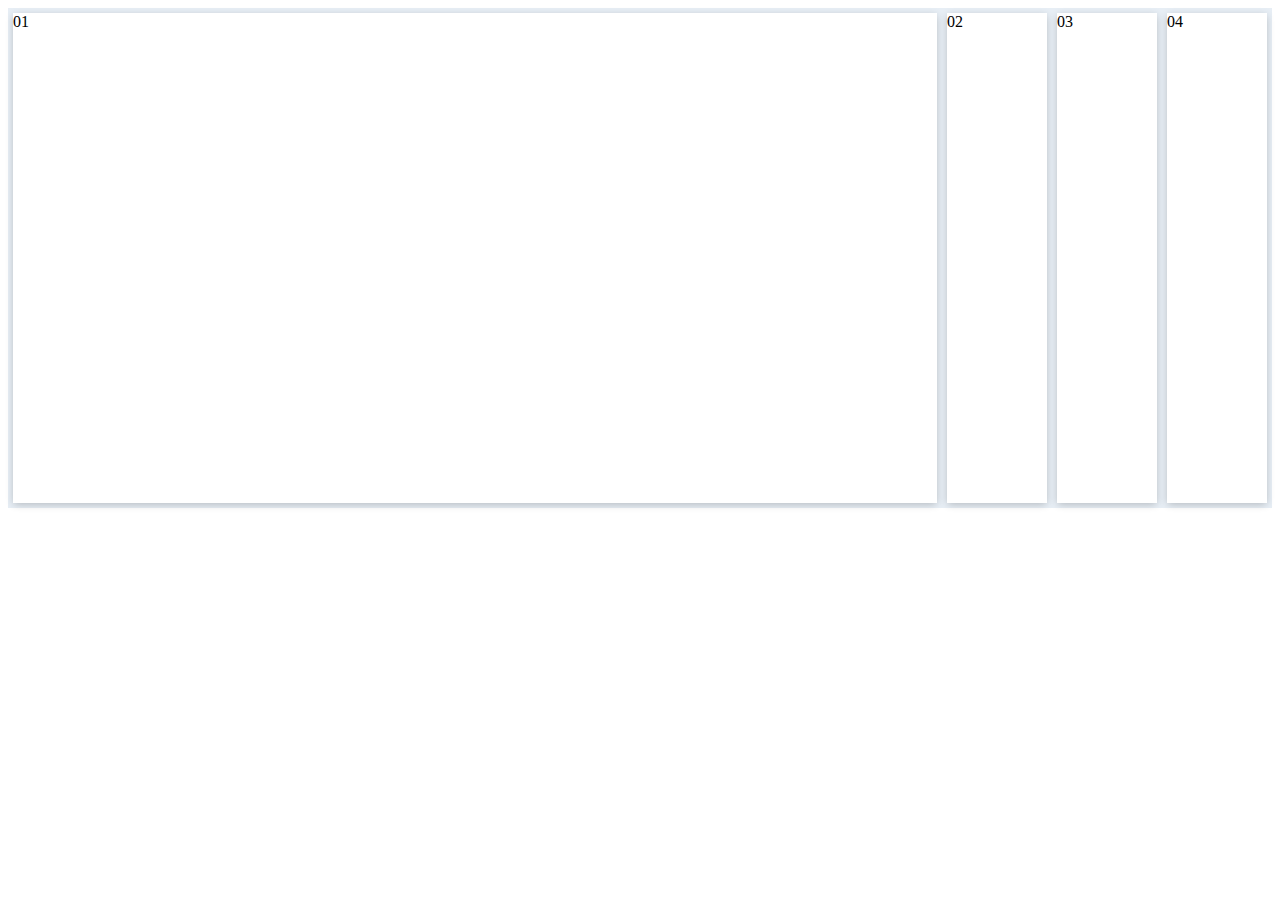
<file: html/flexBox.html>
<!DOCTYPE html>
<html lang="pt-Br">

<head>
    <meta charset="UTF-8">
    <meta name="viewport" content="width=device-width, initial-scale=1.0">
    <meta http-equiv="X-UA-Compatible" content="ie=edge">
    <title>Document</title>
</head>

<body>

    <style>
        #content {
            background: #e7eef5;
            height: 500px;
            display: flex;
            flex-direction: row;
            /*row, column, row-reverse, colum-reverse */
            flex-wrap: no-wrap;
            /*wrap, wrap-reverse, no-wrap*/
            justify-content: flex-start;
            /*flex-start, flex-end, space-batween, space-around*/
            align-items: stretch;
            /*flex-start, flex-end, center, strech, baseline*/
        }

        .item {
            flex-grow: 0;
            flex-shrink: 1;
            flex-basis: auto;
            width: 100px;
            color: black;
            -webkit-box-shadow: 0px 2px 8px -1px rgba(0, 0, 0, 0.24);
            background: white;
            margin: 5px;
        }

        .item:nth-child(1) {
            order: 1;
            flex-grow: 1;
        }


        .item:nth-child(2) {
            order: 2;
        }



        .item:nth-child(3) {
            order: 3;
        }



        .item:nth-child(4) {
            order: 4;
        }
    </style>

    <section id="content">

        <article class="item">01</article>
        <article class="item">02</article>
        <article class="item">03</article>
        <article class="item">04</article>

    </section>

</body>

</html>
</file>
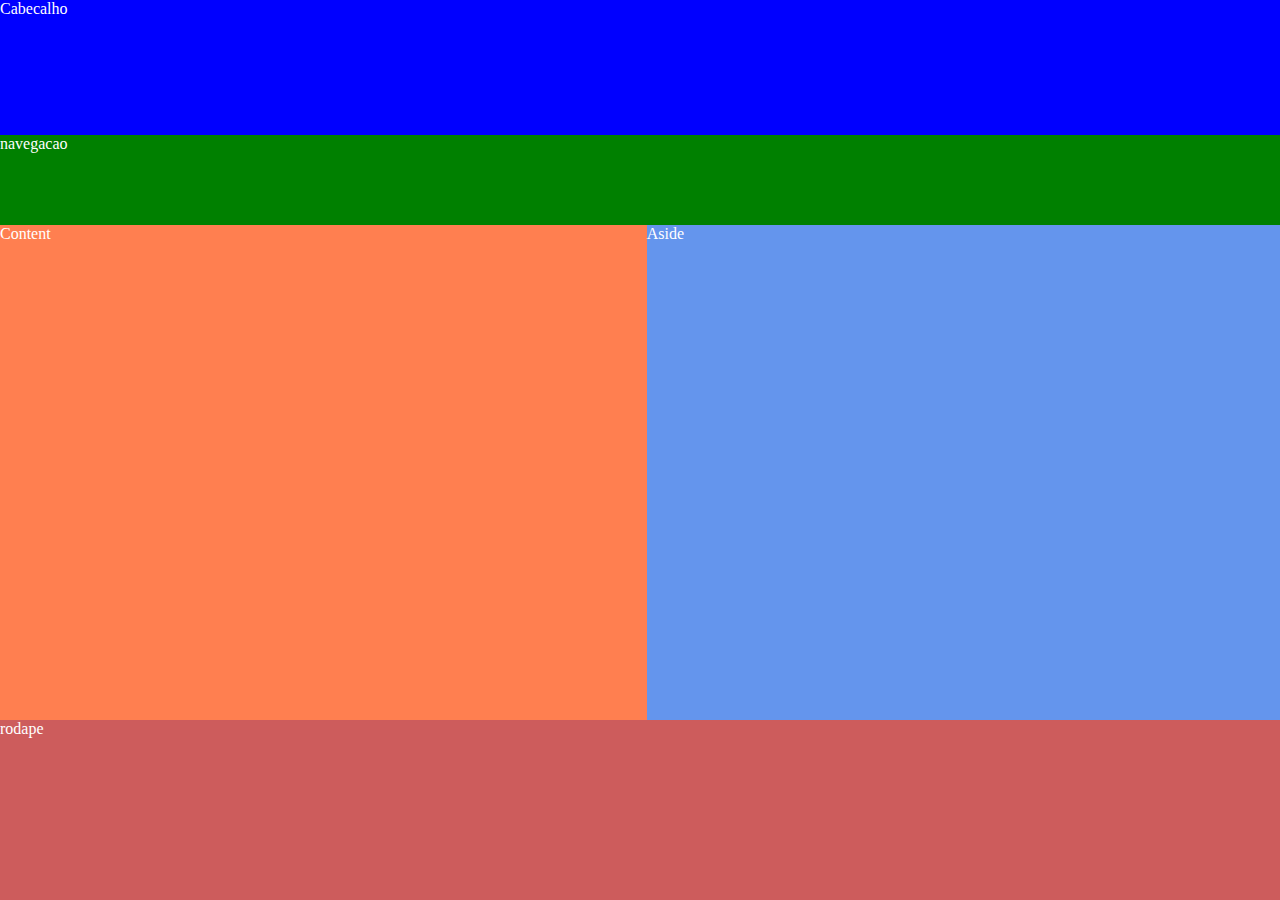
<file: html/grid.html>
<!DOCTYPE html>
<html lang="pt-BR">
<head>
    <meta charset="UTF-8">
    <meta name="viewport" content="width=device-width, initial-scale=1.0">
    <meta http-equiv="X-UA-Compatible" content="ie=edge">
    <title>Document</title>
</head>
<body>

    <style>
        
        *{
            padding: 0; margin: 0;
            color: white;
        }

        #main{
            display: grid;
            grid-template-rows: 15vh 10vh 55vh 20vh;
            grid-template-areas: "cabecalho cabecalho" "navegacao navegacao" "content aside" "rodape rodape"
        }

        .cabecalho{
            grid-area: cabecalho;
            background-color: blue;
        }

        .navegacao{
            grid-area: navegacao;
            background-color: green;
        }

        .content{
            grid-area: content;
            background-color: coral;
        }
        .aside{
            grid-area: aside;
            background-color: cornflowerblue;
        }
        .rodape{
            grid-area: rodape;
            background-color: indianred;
        }

        @media screen and (max-width: 568px){
            body{background-color: grey;}
            #main{grid-template-areas: "cabecalho" "content" "aside" "rodape";}
            .navegacao{grid-area: cabecalho; margin-top: 20px;}
        }

    </style>

    <nav id="main">
        <header class="cabecalho">Cabecalho</header>
        <nav class="navegacao">navegacao</nav>
        <article class="content">Content</article>
        <aside class="aside">Aside</aside>
        <footer class="rodape">rodape</footer>
    </nav>
    
</body>
</html>
</file>
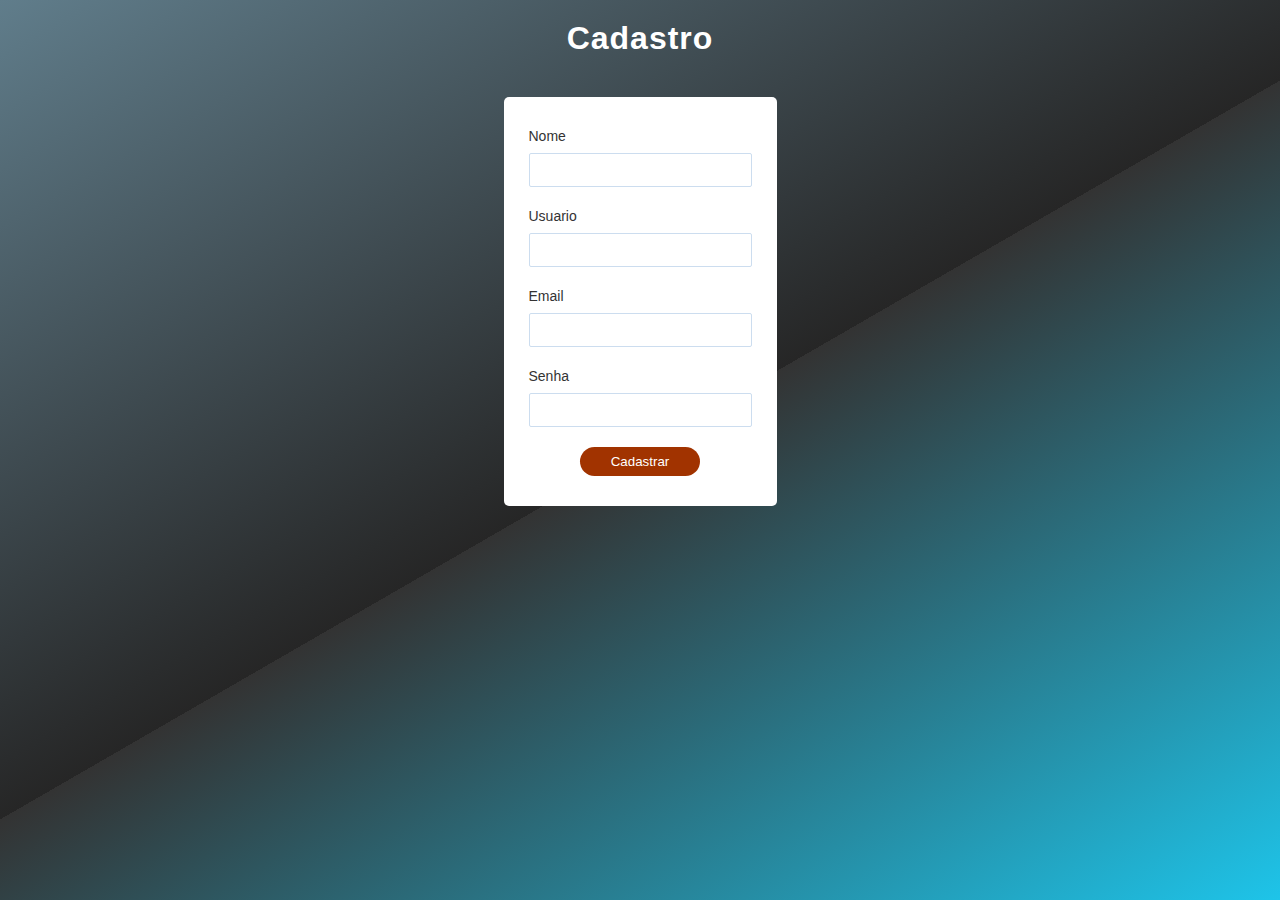
<file: html/Cadastro/cadastro.html>
<!DOCTYPE html>
<html lang="en">

<head>
  <meta charset="UTF-8" />
  <meta name="viewport" content="width=device-width, initial-scale=1.0" />
  <meta http-equiv="X-UA-Compatible" content="ie=edge" />
  <title>Document</title>
  <link rel="stylesheet" href="style.css" />
</head>

<body>
  <section class="form-section">
    <h1>Cadastro</h1>

    <div class="form-wrapper">
      <form>
        <div class="input-block">
          <label for="nome">Nome</label>
          <input type="nome" id="nome" />
        </div>
        <div class="input-block">
          <label for="nomeUsuario">Usuario</label>
          <input type="nomeUsuario" id="nomeUsuario" />
        </div>
        <div class="input-block">
          <label for="login-email">Email</label>
          <input type="email" id="login-email" />
        </div>
        <div class="input-block">
          <label for="login-password">Senha</label>
          <input type="password" id="login-password" />
        </div>

        <button type="submit" class="btn-cadastro">Cadastrar</button>
      </form>
    </div>
  </section>

  <script src="script.js"></script>
</body>

</html>
</file>
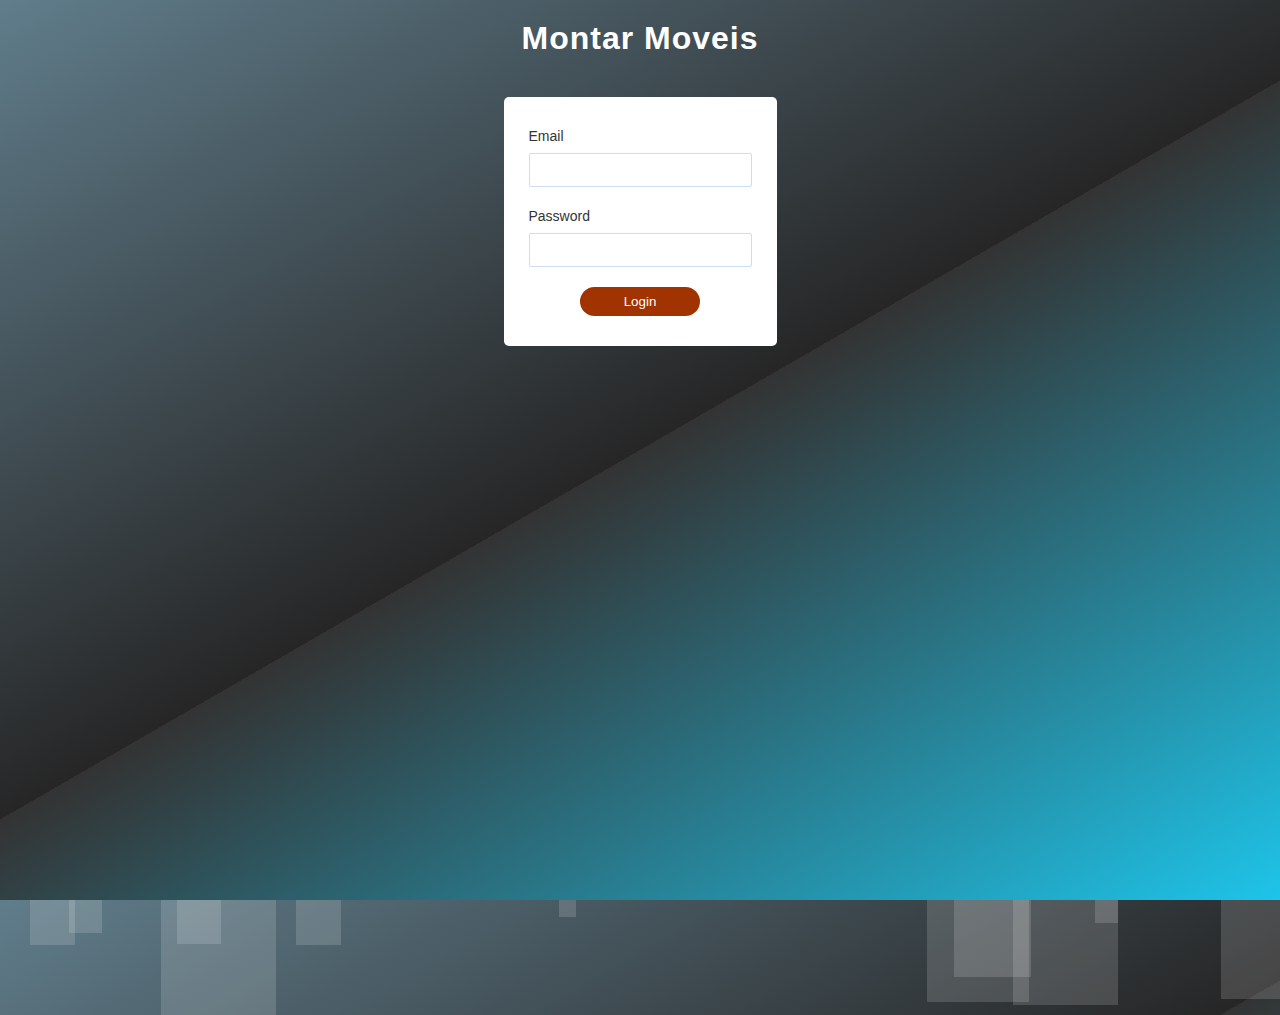
<file: html/Login/login.html>
<!DOCTYPE html>
<html lang="en">
  <head>
    <meta charset="UTF-8" />
    <meta name="viewport" content="width=device-width, initial-scale=1.0" />
    <meta http-equiv="X-UA-Compatible" content="ie=edge" />
    <title>Document</title>
    <link rel="stylesheet" href="style.css" />
  </head>
  <body>
    <section class="form-section">
      <h1>
        Montar Moveis
      </h1>

      <div class="form-wrapper">
        <form>
          <div class="input-block">
            <label for="login-email">Email</label>
            <input type="email" id="login-email" />
          </div>
          <div class="input-block">
            <label for="login-password">Password</label>
            <input type="password" id="login-password" />
          </div>
          <button type="submit" class="btn-login">Login</button>
        </form>
      </div>
    </section>

    <ul class="squares"></ul>

    <script src="script.js"></script>
  </body>
</html>
</file>
<file: html/Cadastro/style.css>
* {
  box-sizing: border-box;
  margin: 0;
  padding: 0;
}

html,
body {
  height: 100vh;
}

body {
  background: linear-gradient(-30deg,#1ec4e9 0%,#333 50%, #262626 50%, #607d8b 100%);
  font-family: Roboto, Arial, sans-serif;
}

section {
  display: flex;
  flex-direction: column;
  justify-content: center;
  align-items: center;
}

h1 {
  font-size: 32px;
  letter-spacing: 1px;
  margin: 20px 0;
  color: white;
}

form {
  margin: 20px 0;
  background-color: white;
  padding: 30px 25px;
  border-radius: 5px;
}

form .input-block {
  margin-bottom: 20px;
}

form .input-block label {
  font-size: 14px;
  color: #333;
}

form .input-block input {
  width: 100%;
  display: block;
  margin-top: 8px;
  padding: 7px;
  font-size: 16px;
  color: #333;
  border-radius: 2px;
  border: 1px solid #ccddef;
  outline-color: rgb(161, 51, 0);
}

form .btn-cadastro {
  display: block;
  min-width: 120px;
  border: none;
  background-color: rgb(161, 51, 0);
  color: white;
  border-radius: 25px;
  margin: auto;
  padding: 7px;
}

/* APARIÇÃO DO FORM */
form {
  overflow: hidden;
  animation: fade 0.2s;
}

form .input-block:nth-child(1) {
  animation: move 500ms;
}

form .input-block:nth-child(2) {
  animation: move 400ms;
  animation-delay: 100ms;
  animation-fill-mode: backwards;
}
form .input-block:nth-child(3) {
  animation: move 400ms;
  animation-delay: 100ms;
  animation-fill-mode: backwards;
}
form .input-block:nth-child(4) {
  animation: move 400ms;
  animation-delay: 100ms;
  animation-fill-mode: backwards;
}

form .btn-login {
  animation: move 400ms;
  animation-delay: 250ms;
  animation-fill-mode: backwards;
}

@keyframes move {
  from {
    opacity: 0;
    transform: translateX(-35%);
  }
  to {
    opacity: 1;
    transform: translateX(0%);
  }
}

@keyframes fade {
  from {
    opacity: 0;
    transform: scale(0.9);
  }
  to {
    opacity: 1;
    transform: scale(1);
  }
}

/* Quando clicar no botão, sumir com o form */
.form-hide {
  animation: down 1.2s forwards;
  animation-timing-function: cubic-bezier(0.075, 0.82, 0.165, 1);
}

@keyframes down {
  from {
    transform: translateY(0);
  }
  to {
    transform: translateY(100vh);
  }
}

/* FORM NO-NO */
form.validate-error {
  animation: nono 200ms linear, fade paused;
  animation-iteration-count: 2;
}

@keyframes nono {
  0%,
  100% {
    transform: translateX(0);
  }
  35% {
    transform: translateX(-15%);
  }
  70% {
    transform: translateX(15%);
  }
}
</file>
<file: html/Login/style.css>
* {
  box-sizing: border-box;
  margin: 0;
  padding: 0;
}

html,
body {
  height: 100vh;
}

body {
  background: linear-gradient(-30deg,#1ec4e9 0%,#333 50%, #262626 50%, #607d8b 100%);;
  font-family: Roboto, Arial, sans-serif;
}

section {
  display: flex;
  flex-direction: column;
  justify-content: center;
  align-items: center;
}

h1 {
  font-size: 32px;
  letter-spacing: 1px;
  margin: 20px 0;
  color: white;
}

form {
  margin: 20px 0;
  background-color: white;
  padding: 30px 25px;
  border-radius: 5px;
}

form .input-block {
  margin-bottom: 20px;
}

form .input-block label {
  font-size: 14px;
  color: #333;
}

form .input-block input {
  width: 100%;
  display: block;
  margin-top: 8px;
  padding: 7px;
  font-size: 16px;
  color: #333;
  border-radius: 2px;
  border: 1px solid #ccddef;
  outline-color: rgb(161, 51, 0);
}

form .btn-login {
  display: block;
  min-width: 120px;
  border: none;
  background-color: rgb(161, 51, 0);
  color: white;
  border-radius: 25px;
  margin: auto;
  padding: 7px;
}

/* APARIÇÃO DO FORM */
form {
  overflow: hidden;
  animation: fade 0.2s;
}

form .input-block:nth-child(1) {
  animation: move 500ms;
}

form .input-block:nth-child(2) {
  animation: move 400ms;
  animation-delay: 100ms;
  animation-fill-mode: backwards;
}

form .btn-login {
  animation: move 400ms;
  animation-delay: 250ms;
  animation-fill-mode: backwards;
}

@keyframes move {
  from {
    opacity: 0;
    transform: translateX(-35%);
  }
  to {
    opacity: 1;
    transform: translateX(0%);
  }
}

@keyframes fade {
  from {
    opacity: 0;
    transform: scale(0.9);
  }
  to {
    opacity: 1;
    transform: scale(1);
  }
}

/* Quando clicar no botão, sumir com o form */
.form-hide {
  animation: down 1.2s forwards;
  animation-timing-function: cubic-bezier(0.075, 0.82, 0.165, 1);
}

@keyframes down {
  from {
    transform: translateY(0);
  }
  to {
    transform: translateY(100vh);
  }
}

/* FORM NO-NO */

form.validate-error {
  animation: nono 200ms linear, fade paused;
  animation-iteration-count: 2;
}

@keyframes nono {
  0%,
  100% {
    transform: translateX(0);
  }
  35% {
    transform: translateX(-15%);
  }
  70% {
    transform: translateX(15%);
  }
}

/* squares */
body {
  overflow: hidden;
}
.squares li {
  width: 40px;
  height: 40px;
  background-color: rgba(255, 255, 255, 0.15);
  display: block;
  position: absolute;
  bottom: -40px;
  animation: up 2s infinite alternate;
  z-index:-1
}

@keyframes up {
  from {
    opacity: 0;
    transform: translateY(0);
  }
  50% {
    opacity: 1;
  }
  to {
    transform: translateY(-800px) rotate(960deg);
  }
}
</file>
